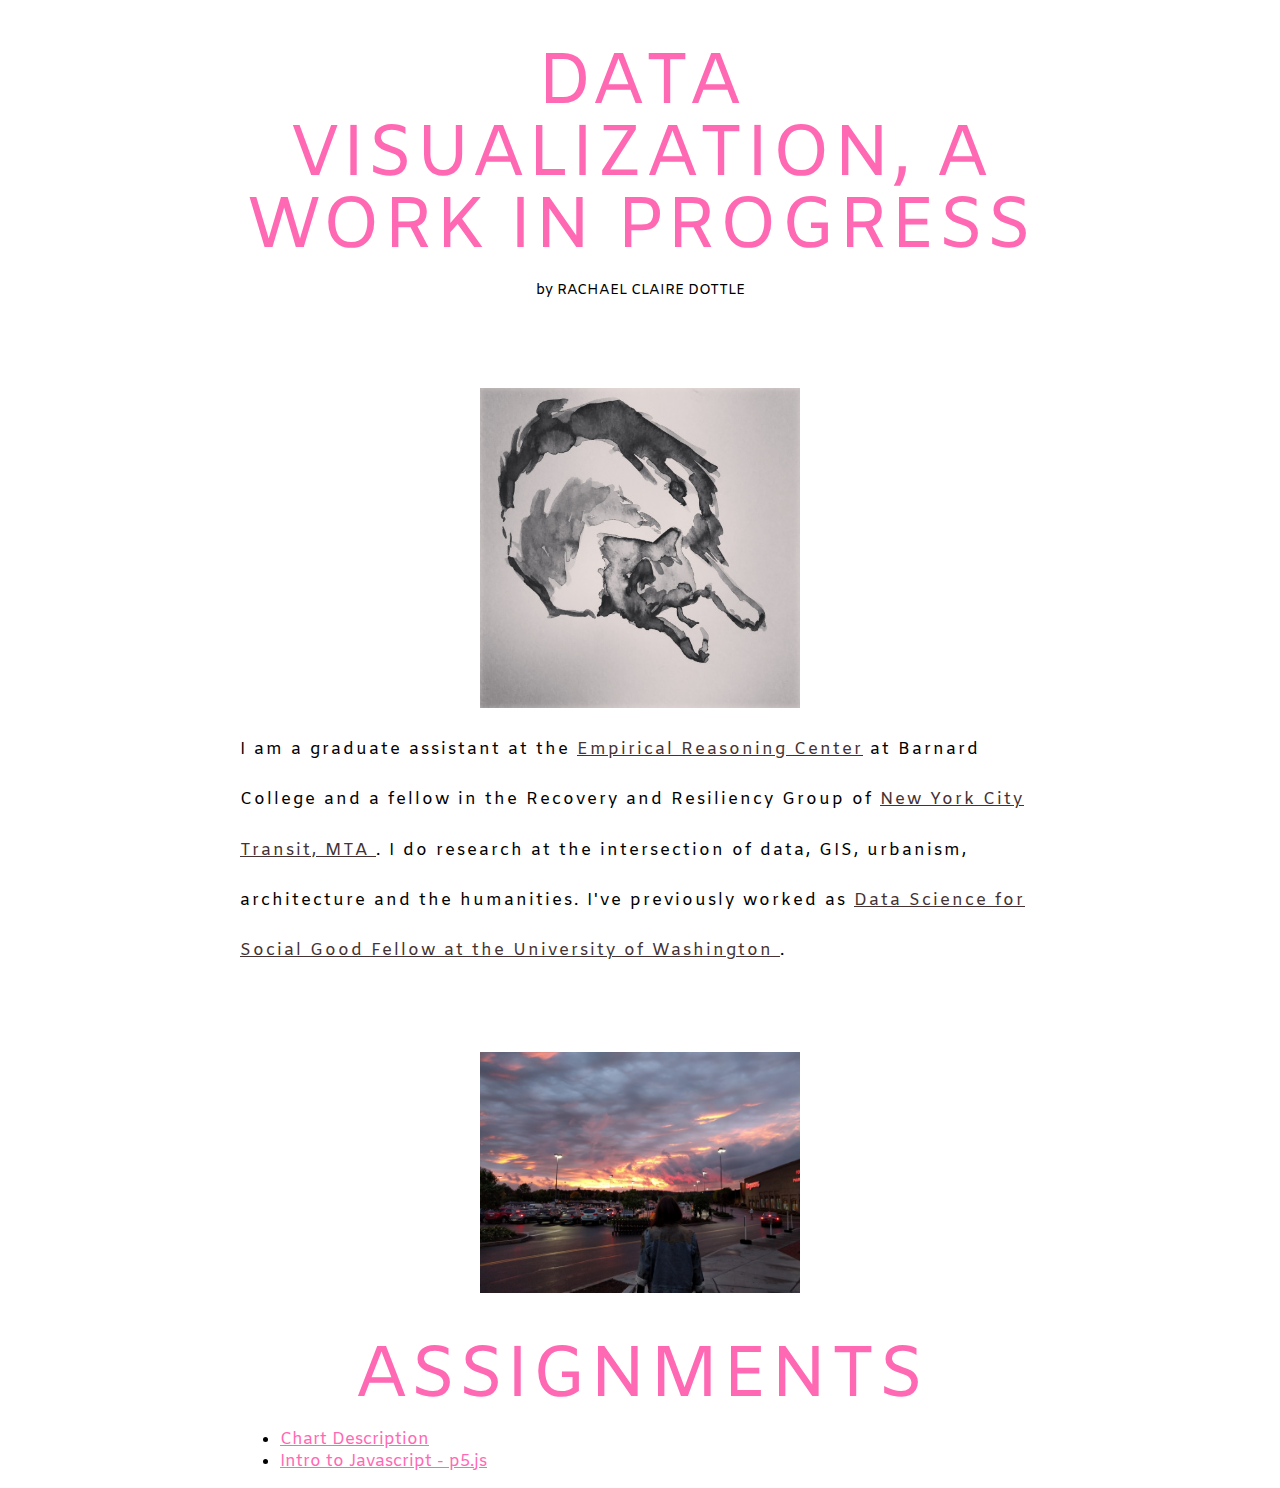
<file: 02_Webpage/index.html>
<!DOCTYPE html>
<html>
  <head>
    <title>Page Example</title>

    <!-- Stylesheet link -->
    <link rel="stylesheet" type="text/css" href="css/site-specific.css">

    <!-- Google fonts code -->
      <link href="https://fonts.googleapis.com/css?family=Amiko" rel="stylesheet">  </head>
  <body>
    <div class="title">
      <h1>DATA VISUALIZATION, A WORK IN PROGRESS </h1>
      <h3>by RACHAEL CLAIRE DOTTLE</h3>
    </div>
    <div class="bio">
      <img class="bioImage" src="img/tumblr_nugx1qTEQi1skmkvzo1_500.jpg">
      <p class="bioText">I am a graduate assistant at the <a href="http://erc.barnard.edu/">Empirical Reasoning Center</a> at Barnard College and a fellow in the Recovery and Resiliency Group of <a href="http://www.mta.info/nyct"> New York City Transit, MTA </a>. I do research at the intersection of data, GIS, urbanism, architecture and the humanities. I've previously worked as <a href="https://www.google.com/url?sa=t&rct=j&q=&esrc=s&source=web&cd=1&cad=rja&uact=8&ved=0ahUKEwig0-HslfTRAhVD5CYKHeXMCbUQFggaMAA&url=http%3A%2F%2Fescience.washington.edu%2Fget-involved%2Fincubator-programs%2Fdata-science-for-social-good%2F&usg=AFQjCNG9hj3UAohaL5dHJuzhT816mXzpSQ&sig2=eHIUaArhoQTrDPe6Pl_PKQ&bvm=bv.146094739,d.eWE"> Data Science for Social Good Fellow at the University of Washington </a>. </p>
    </div>
    <div class=linkList>
      <img class="bioImage" src="img/IMG_20161008_183350.jpg">
      <h1>ASSIGNMENTS</h1>
      <ul>
        <li class="assignmentLink"><a href="assignments/01_assignment.html"> Chart Description</a></li>
        <li class="assignmentLink"><a href="assignments/introP5.html">Intro to Javascript - p5.js</a></li>
      </ul>
    </div>
  </body>
</html>
</file>
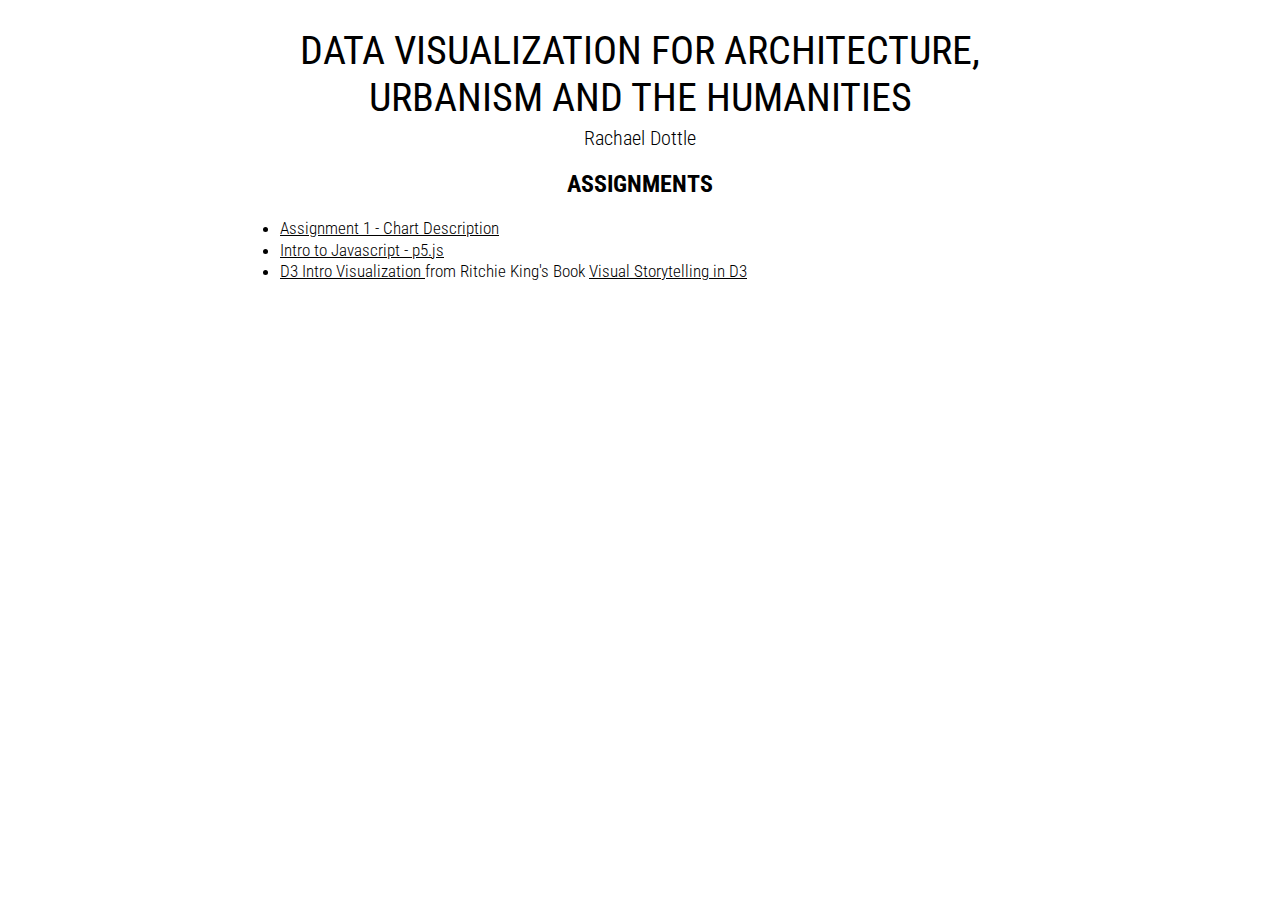
<file: 02_Webpage/TestingGround/index.html>
<!DOCTYPE html>
<html>
  <head>
    <title>Page Example</title>

    <!-- Stylesheet link -->
    <link rel="stylesheet" type="text/css" href="css/site-specific.css">

    <!-- Google fonts code -->
    <link href="https://fonts.googleapis.com/css?family=Roboto+Condensed:300,400,700" rel="stylesheet">
  </head>
  <body>
    <div class="title">
      <h1>DATA VISUALIZATION FOR ARCHITECTURE, URBANISM AND THE HUMANITIES</h1>
      <h3> Rachael Dottle </h3>
    </div>
  
    <div class=linkList>
      <h2>ASSIGNMENTS</h2>
      <ul>
        <li class="assignmentLink"><a href="assignments/assignment_01.html">Assignment 1 - Chart Description</a></li>
        <li class="assignmentLink"><a href="assignments/introP5.html">Intro to Javascript - p5.js</a></li>
        <li class="assignmentLink"><a href="assignments/d3.html"> D3 Intro Visualization </a> from Ritchie King's Book <a href="https://www.amazon.com/Visual-Storytelling-Introduction-Visualization-Addison-Wesley/dp/0321933176/ref=sr_1_1?ie=UTF8&qid=1407371209&sr=8-1&keywords=visual+storytelling+with+d3"> Visual Storytelling in D3 </a></li>
      </ul>
    </div>
  </body>
</html>
</file>
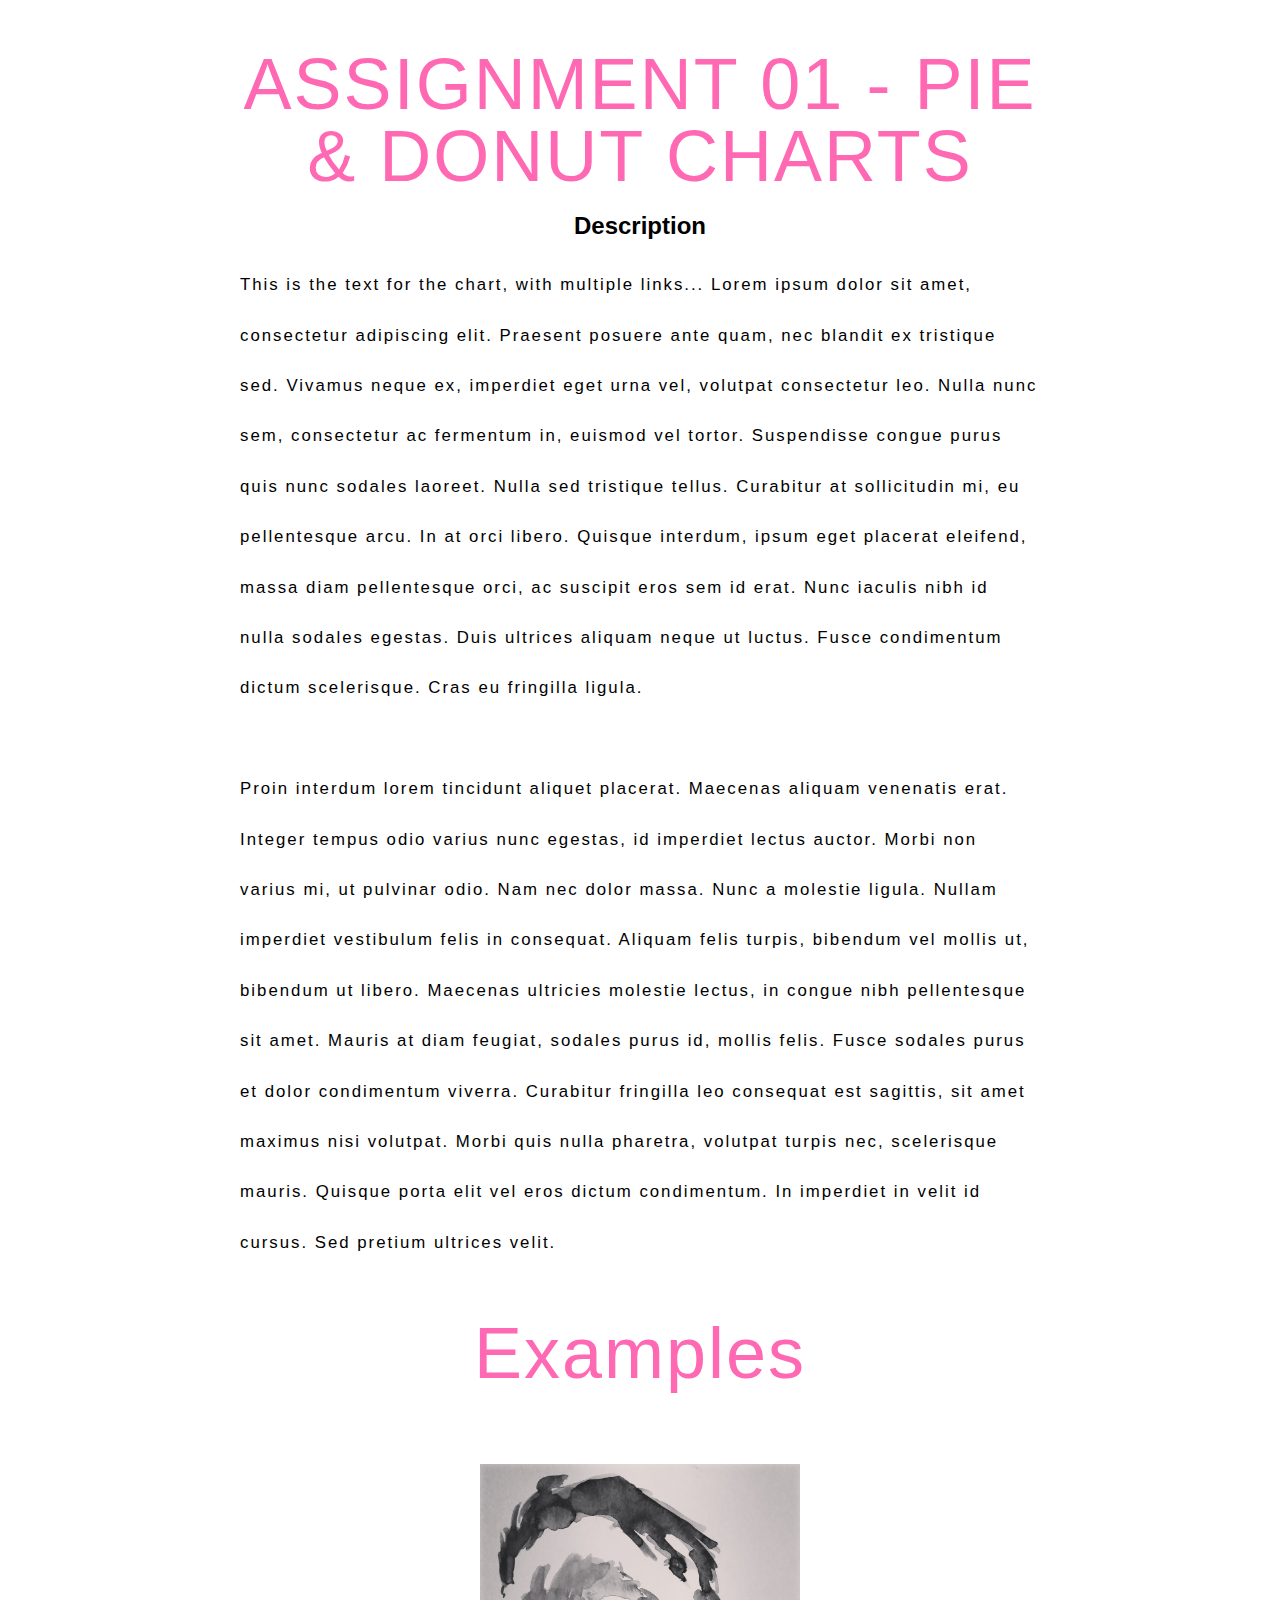
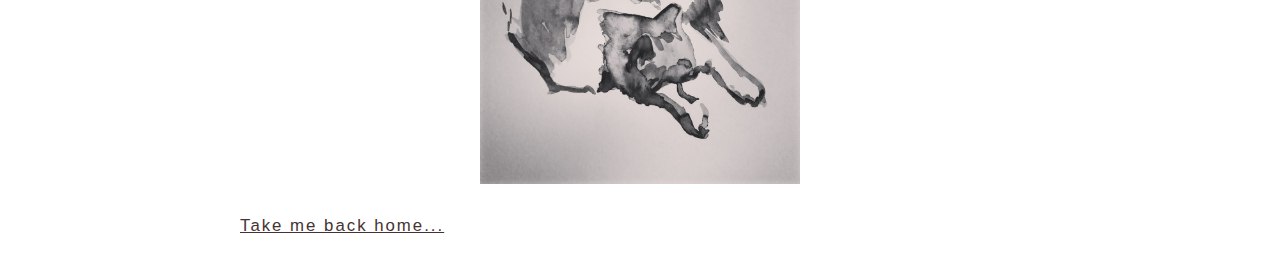
<file: 02_Webpage/assignments/01_assignment.html>
<!DOCTYPE html>
<html>
  <head>
    <title>Assignment 01</title>

    <!-- Stylesheet link -->
    <link rel="stylesheet" type="text/css" href="../css/site-specific.css">

    <!-- Google fonts code -->
    <link href="https://fonts.googleapis.com/css?family=Roboto+Condensed:300,400,700" rel="stylesheet">
  </head>
  <body>
    <div class="title">
      <h1>ASSIGNMENT 01 - PIE & DONUT CHARTS</h1>
    </div>
    <div class="bio">
      <h2>Description</h2>
      <p class="bioText">This is the text for the chart, with multiple links... Lorem ipsum dolor sit amet, consectetur adipiscing elit. Praesent posuere ante quam, nec blandit ex tristique sed. Vivamus neque ex, imperdiet eget urna vel, volutpat consectetur leo. Nulla nunc sem, consectetur ac fermentum in, euismod vel tortor. Suspendisse congue purus quis nunc sodales laoreet. Nulla sed tristique tellus. Curabitur at sollicitudin mi, eu pellentesque arcu. In at orci libero. Quisque interdum, ipsum eget placerat eleifend, massa diam pellentesque orci, ac suscipit eros sem id erat. Nunc iaculis nibh id nulla sodales egestas. Duis ultrices aliquam neque ut luctus. Fusce condimentum dictum scelerisque. Cras eu fringilla ligula.<br><br>Proin interdum lorem tincidunt aliquet placerat. Maecenas aliquam venenatis erat. Integer tempus odio varius nunc egestas, id imperdiet lectus auctor. Morbi non varius mi, ut pulvinar odio. Nam nec dolor massa. Nunc a molestie ligula. Nullam imperdiet vestibulum felis in consequat. Aliquam felis turpis, bibendum vel mollis ut, bibendum ut libero. Maecenas ultricies molestie lectus, in congue nibh pellentesque sit amet. Mauris at diam feugiat, sodales purus id, mollis felis. Fusce sodales purus et dolor condimentum viverra. Curabitur fringilla leo consequat est sagittis, sit amet maximus nisi volutpat. Morbi quis nulla pharetra, volutpat turpis nec, scelerisque mauris. Quisque porta elit vel eros dictum condimentum. In imperdiet in velit id cursus. Sed pretium ultrices velit.</p>
      <h1>Examples</h1>
      <img class="bioImage" src="../img/tumblr_nugx1qTEQi1skmkvzo1_500.jpg">
      <p class="bioText"><a href="../index.html">Take me back home...</a></p>
    </div>
  </body>
</html>
</file>
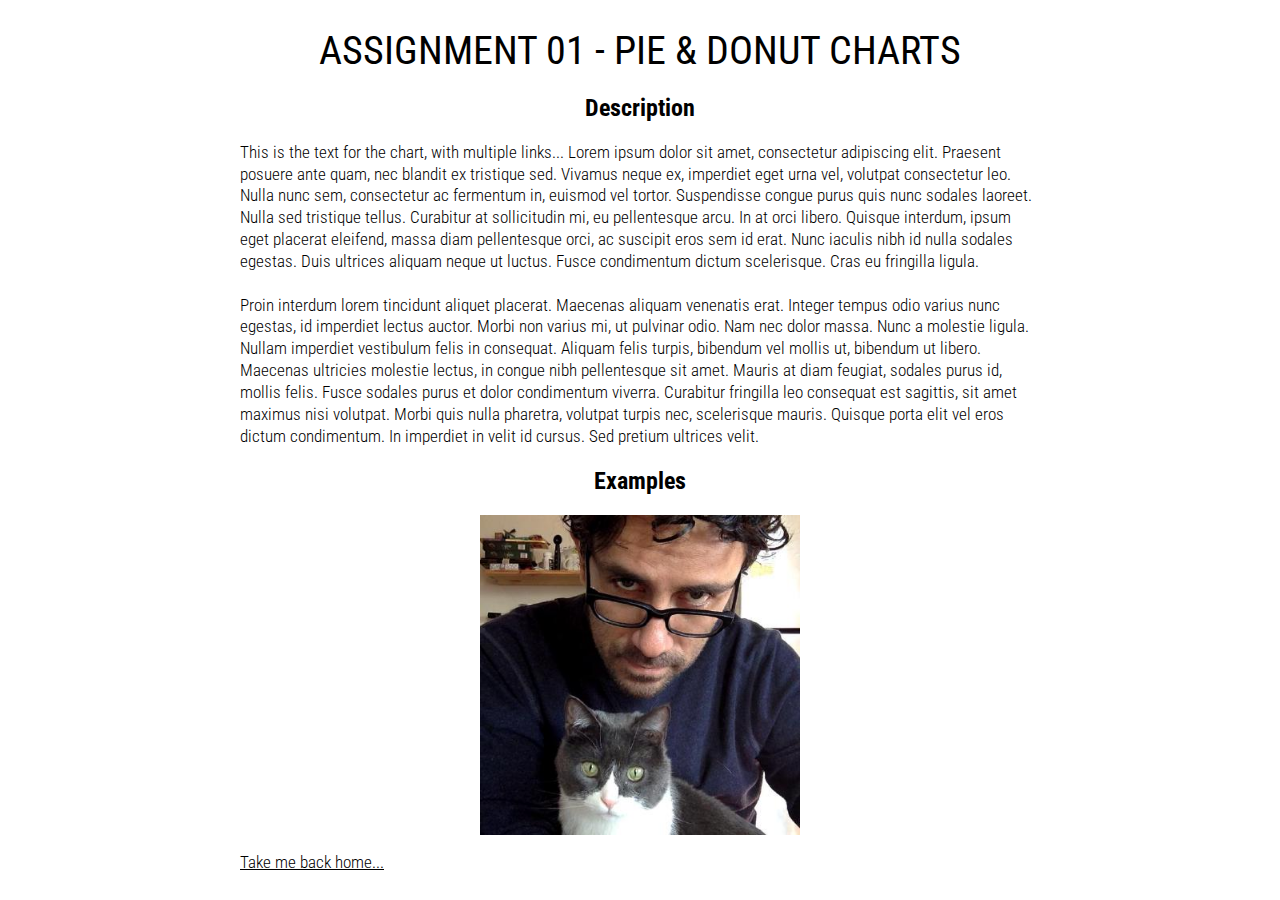
<file: 02_Webpage/TestingGround/assignments/assignment_01.html>
<!DOCTYPE html>
<html>
  <head>
    <title>Assignment 01</title>

    <!-- Stylesheet link -->
    <link rel="stylesheet" type="text/css" href="../css/site-specific.css">

    <!-- Google fonts code -->
    <link href="https://fonts.googleapis.com/css?family=Roboto+Condensed:300,400,700" rel="stylesheet">
  </head>
  <body>
    <div class="title">
      <h1>ASSIGNMENT 01 - PIE & DONUT CHARTS</h1>
    </div>
    <div class="bio">
      <h2>Description</h2>
      <p class="bioText">This is the text for the chart, with multiple links... Lorem ipsum dolor sit amet, consectetur adipiscing elit. Praesent posuere ante quam, nec blandit ex tristique sed. Vivamus neque ex, imperdiet eget urna vel, volutpat consectetur leo. Nulla nunc sem, consectetur ac fermentum in, euismod vel tortor. Suspendisse congue purus quis nunc sodales laoreet. Nulla sed tristique tellus. Curabitur at sollicitudin mi, eu pellentesque arcu. In at orci libero. Quisque interdum, ipsum eget placerat eleifend, massa diam pellentesque orci, ac suscipit eros sem id erat. Nunc iaculis nibh id nulla sodales egestas. Duis ultrices aliquam neque ut luctus. Fusce condimentum dictum scelerisque. Cras eu fringilla ligula.<br><br>Proin interdum lorem tincidunt aliquet placerat. Maecenas aliquam venenatis erat. Integer tempus odio varius nunc egestas, id imperdiet lectus auctor. Morbi non varius mi, ut pulvinar odio. Nam nec dolor massa. Nunc a molestie ligula. Nullam imperdiet vestibulum felis in consequat. Aliquam felis turpis, bibendum vel mollis ut, bibendum ut libero. Maecenas ultricies molestie lectus, in congue nibh pellentesque sit amet. Mauris at diam feugiat, sodales purus id, mollis felis. Fusce sodales purus et dolor condimentum viverra. Curabitur fringilla leo consequat est sagittis, sit amet maximus nisi volutpat. Morbi quis nulla pharetra, volutpat turpis nec, scelerisque mauris. Quisque porta elit vel eros dictum condimentum. In imperdiet in velit id cursus. Sed pretium ultrices velit.</p>
      <h2>Examples</h2>
      <img class="bioImage" src="../img/jfs_image.jpeg">
      <p class="bioText"><a href="../index.html">Take me back home...</a></p>
    </div>
  </body>
</html>
</file>
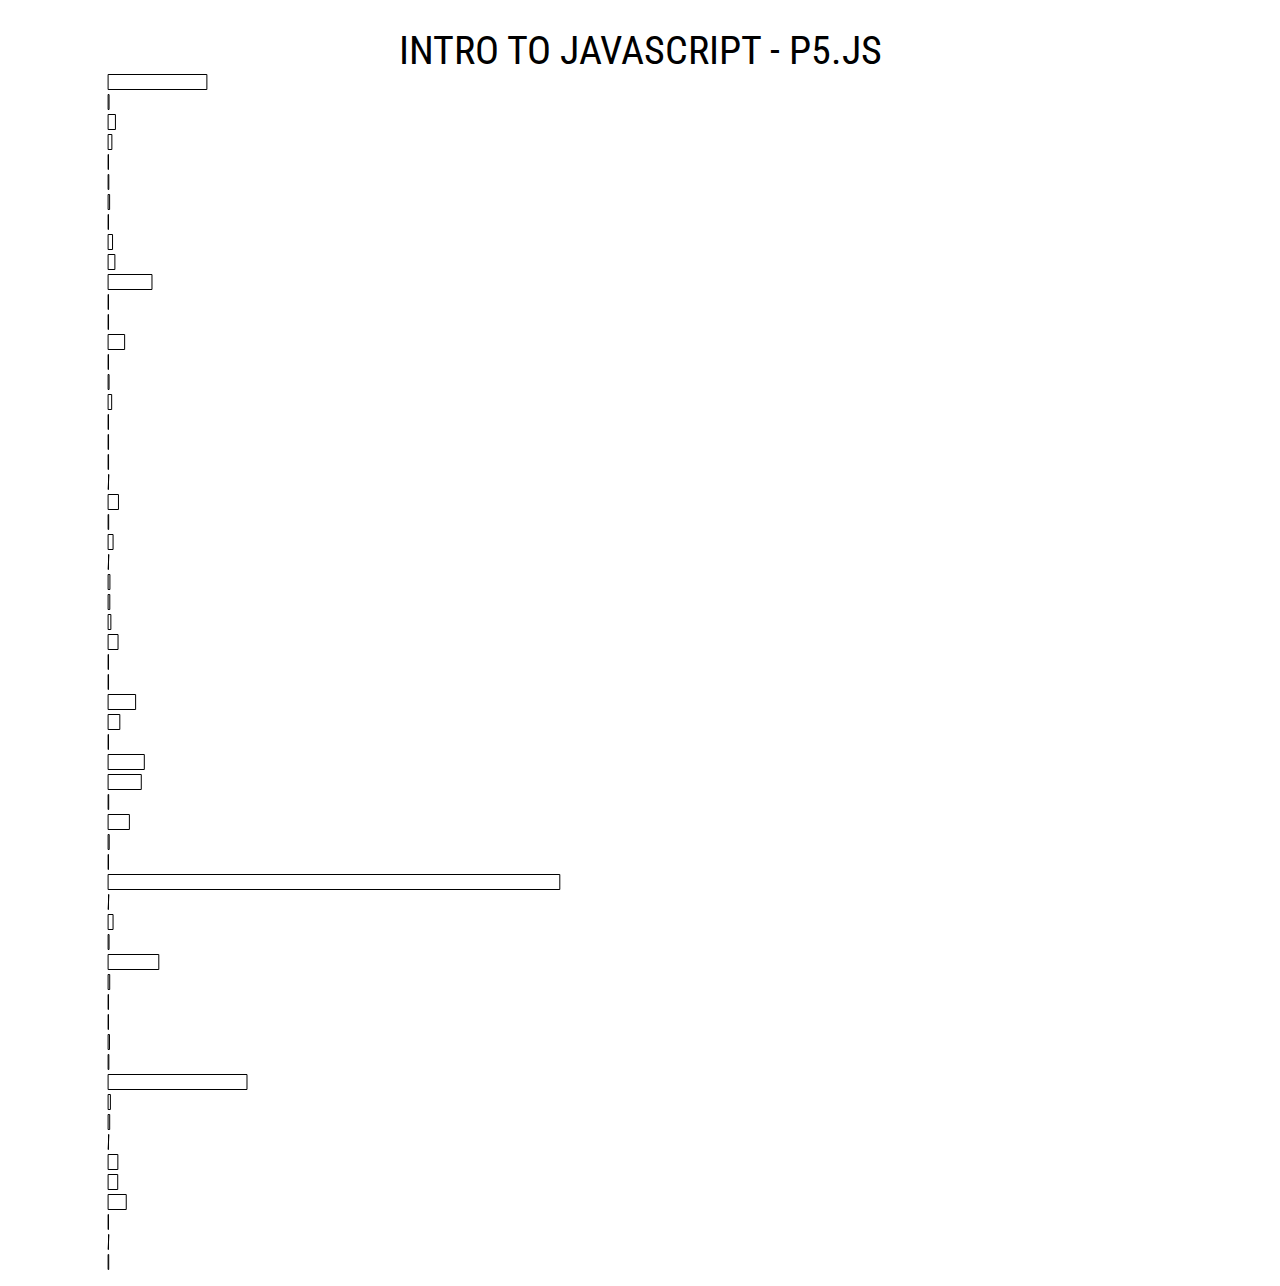
<file: 02_Webpage/TestingGround/assignments/introP5.html>
<!DOCTYPE html>
<html>
  <head>
    <title>Assignment 01</title>

    <!-- Stylesheet link -->
    <link rel="stylesheet" type="text/css" href="../css/site-specific.css">

    <!-- Google fonts code -->
    <link href="https://fonts.googleapis.com/css?family=Roboto+Condensed:300,400,700" rel="stylesheet">

    <!-- Loading p5.js library -->
    <script language="javascript" type="text/javascript" src="../libraries/p5.js"></script>

    <!-- Link to p5 sketch file -->
    <script language="javascript" type="text/javascript" src="../js/sketch2.js"></script>
  </head>
  <body>
    <div class="title">
      <h1>INTRO TO JAVASCRIPT - P5.JS</h1>
    </div>
  </body>
</html>
</file>
<file: 02_Webpage/css/site-specific.css>
body{
    font-family: 'Amiko', helvetica, sans-serif;
}

div.title{
    width: 100%;
    height: 100%;
}

h1{
	color: #ff69b4;
    font-weight: 400;
    font-size: 4.5em;
    max-width: 800px;
    text-align: center;
    margin: 25px, 25px;
    margin-right: auto;
    margin-left: auto;
    margin-bottom: auto;
    letter-spacing: 2px;
    line-height: 100%;
}

h2{
    text-align: center;
}

h3{
	font-size: .9em;
    font-weight: 300;
    max-width: 800px;
    text-align: center;
    margin-top: 5px;
    margin-right: auto;
    margin-left: auto;
    margin-bottom: auto;
    line-height: 300%;
}

div.bio{
    max-width: 800px;
    margin-top: 20px;
    margin-right: auto;
    margin-left: auto;
}

img.bioImage{
    width: 40%;
    margin: auto;
    display: block;
    margin-top: 2cm;
}

p.bioText{
    font-weight: 400;
    font-size: 1.05em;
    line-height: 130%;
    letter-spacing: 2px;
    line-height: 300%;
}

p.bioText > a{
    color: #453233;
}

p.bioText > a:hover{
    background-color: #ff69b4; 
}

div.linkList{
    max-width: 800px;
    margin-top: 20px;
    margin-right: auto;
    margin-left: auto;
}

li.assignmentLink{
    font-weight: 300;
    font-size: 1.05em;
    line-height: 130%;
}

li.assignmentLink > a{
    color: #ff69b4;
}

li.assignmentLink > a:hover{
    background-color: #efefef; 
}
</file>
<file: 02_Webpage/TestingGround/css/site-specific.css>
body{
    font-family: 'Roboto Condensed', helvetica, sans-serif;
}

div.title{
    width: 100%;
    height: 100%;
}

h1{
	color: #000000;
    font-weight: 400;
    font-size: 2.5em;
    max-width: 800px;
    text-align: center;
    margin: 25px, 25px;
    margin-right: auto;
    margin-left: auto;
    margin-bottom: auto;
}

h2{
    text-align: center;
}

h3{
	font-size: 1.25em;
    font-weight: 300;
    max-width: 800px;
    text-align: center;
    margin-top: 5px;
    margin-right: auto;
    margin-left: auto;
    margin-bottom: auto;
}

div.bio{
    max-width: 800px;
    margin-top: 20px;
    margin-right: auto;
    margin-left: auto;
}

img.bioImage{
    width: 40%;
    margin: auto;
    display: block;
}

p.bioText{
    font-weight: 300;
    font-size: 1.05em;
    line-height: 130%;
}

p.bioText > a{
    color: #000000;
}

p.bioText > a:hover{
    background-color: #FFFF00; 
}

div.linkList{
    max-width: 800px;
    margin-top: 20px;
    margin-right: auto;
    margin-left: auto;
}

li.assignmentLink{
    font-weight: 300;
    font-size: 1.05em;
    line-height: 130%;
}

li.assignmentLink > a{
    color: #000000;
}

li.assignmentLink > a:hover{
    background-color: #FFFF00; 
}
</file>
